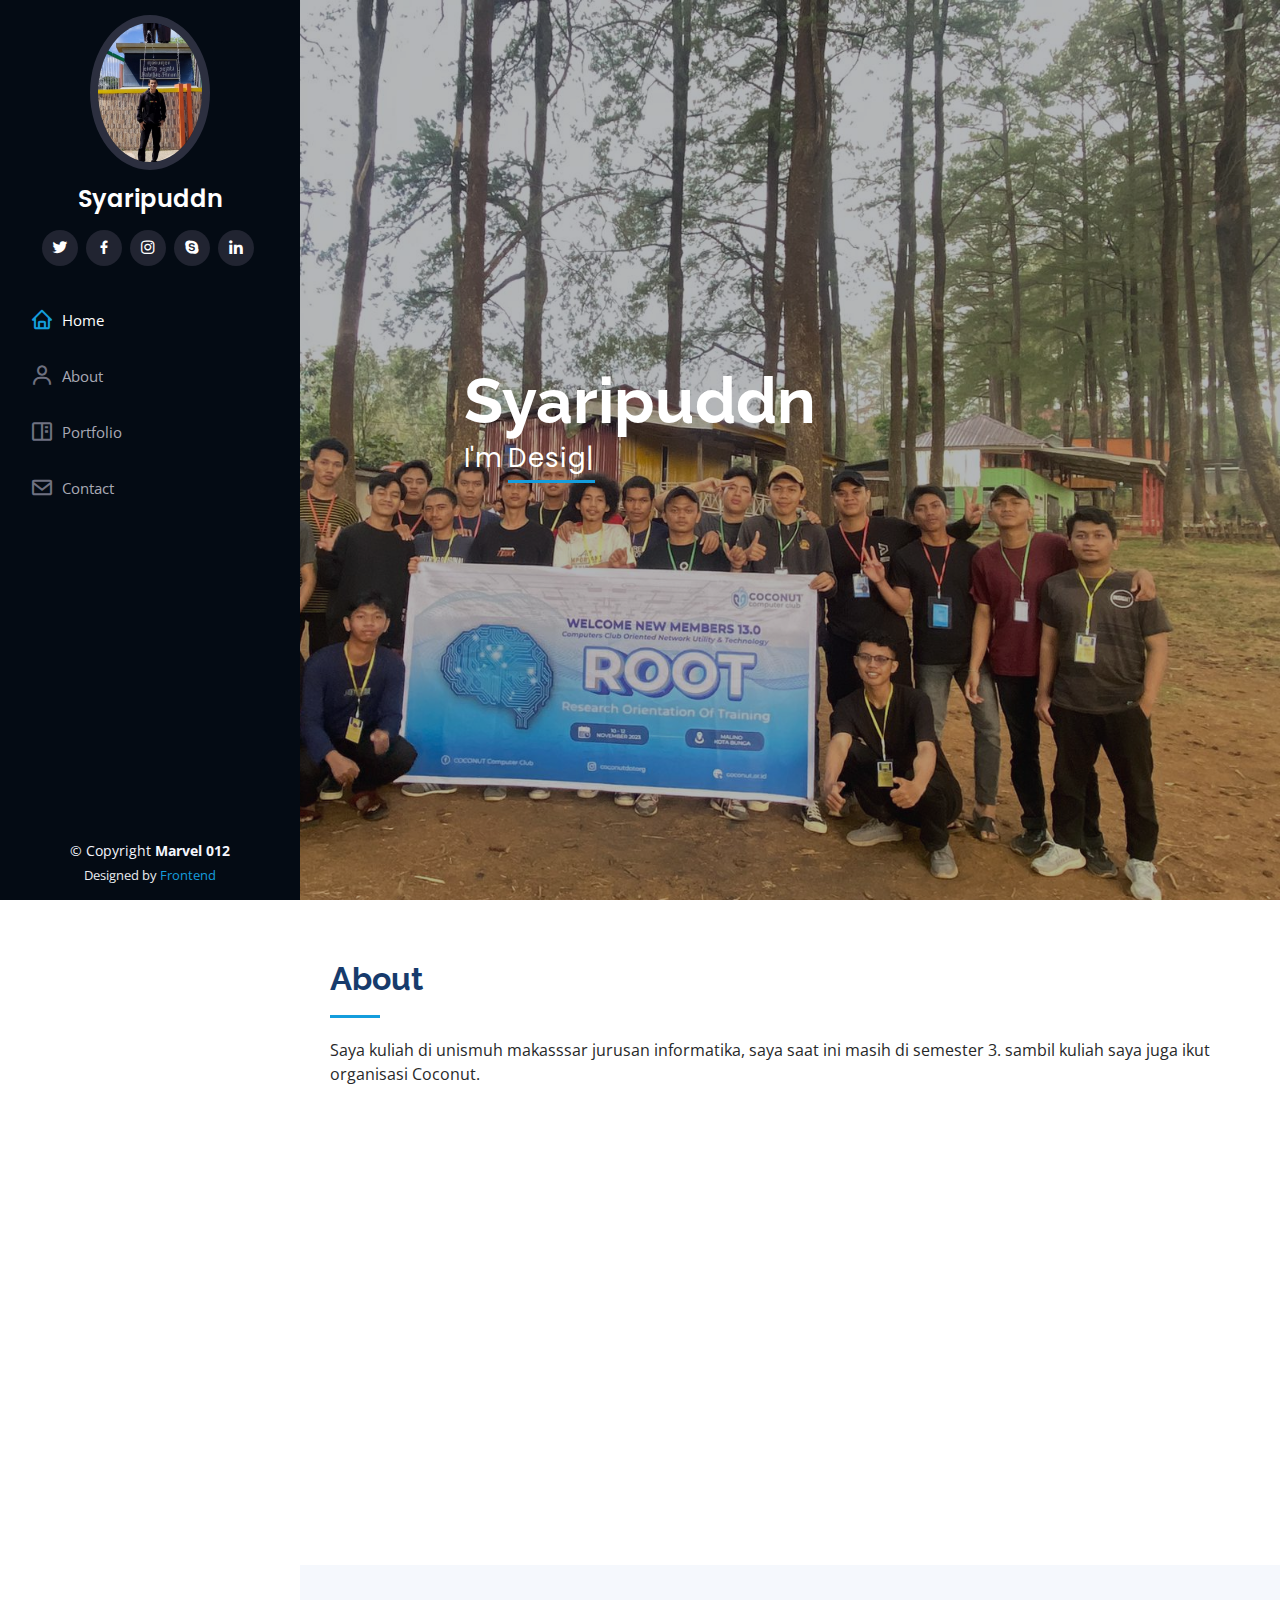
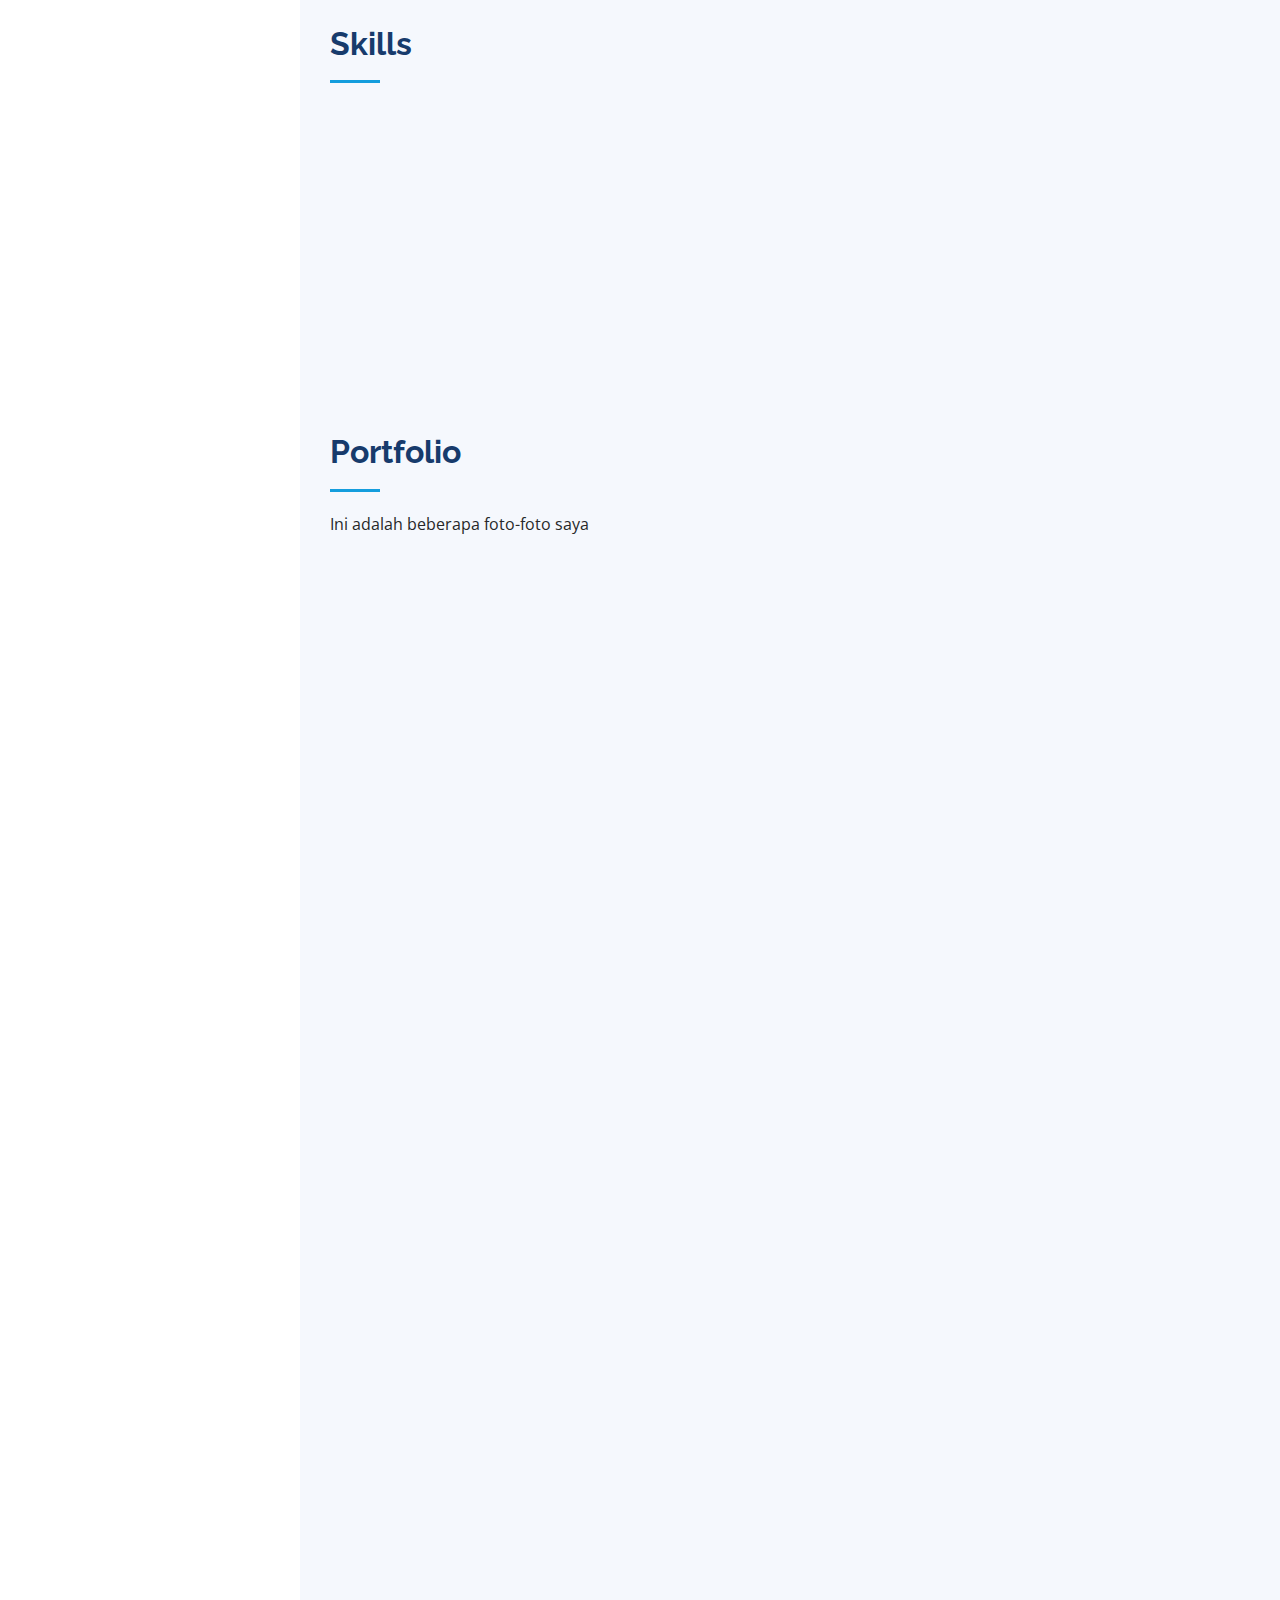
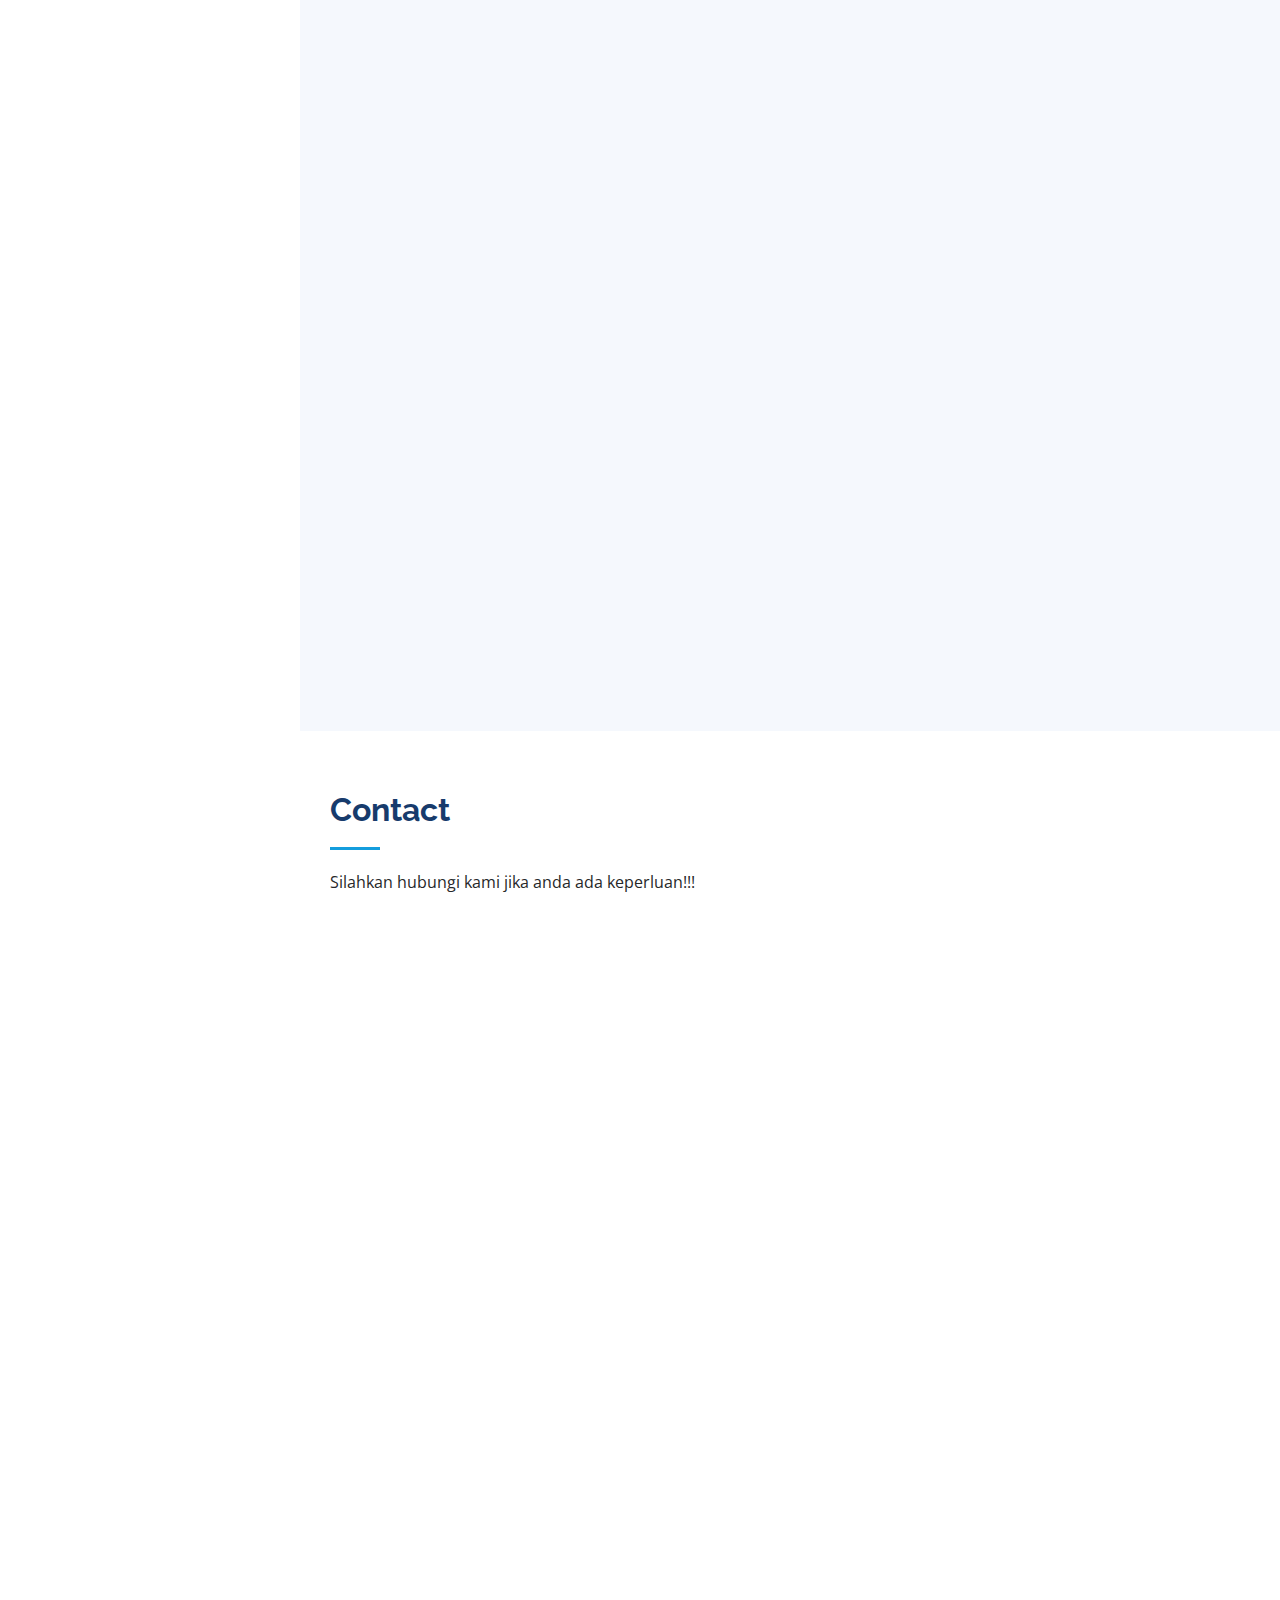
<file: index.html>
<!DOCTYPE html>
<html lang="en">

<head>
  <meta charset="utf-8">
  <meta content="width=device-width, initial-scale=1.0" name="viewport">

  <title>iPortfolio</title>
  <meta content="" name="description">
  <meta content="" name="keywords">

  <!-- Favicons -->
  <link href="assets/img/favicon.png" rel="icon">
  <link href="assets/img/apple-touch-icon.png" rel="apple-touch-icon">

  <!-- Google Fonts -->
  <link href="https://fonts.googleapis.com/css?family=Open+Sans:300,300i,400,400i,600,600i,700,700i|Raleway:300,300i,400,400i,500,500i,600,600i,700,700i|Poppins:300,300i,400,400i,500,500i,600,600i,700,700i" rel="stylesheet">

  <!-- Vendor CSS Files -->
  <link href="assets/vendor/aos/aos.css" rel="stylesheet">
  <link href="assets/vendor/bootstrap/css/bootstrap.min.css" rel="stylesheet">
  <link href="assets/vendor/bootstrap-icons/bootstrap-icons.css" rel="stylesheet">
  <link href="assets/vendor/boxicons/css/boxicons.min.css" rel="stylesheet">
  <link href="assets/vendor/glightbox/css/glightbox.min.css" rel="stylesheet">
  <link href="assets/vendor/swiper/swiper-bundle.min.css" rel="stylesheet">

  <!-- Template Main CSS File -->
  <link href="assets/css/style.css" rel="stylesheet">
</head>

<body>

  <!-- ======= Mobile nav toggle button ======= -->
  <i class="bi bi-list mobile-nav-toggle d-xl-none"></i>

  <!-- ======= Header ======= -->
  <header id="header">
    <div class="d-flex flex-column">

      <div class="profile">
        <img src="./assets/IMG_20240109_185534.jpg" alt="" class="img-fluid rounded-circle">
        <h1 class="text-light"><a href="index.html">Syaripuddn</a></h1>
        <div class="social-links mt-3 text-center">
          <a href="#" class="twitter"><i class="bx bxl-twitter"></i></a>
          <a href="#" class="facebook"><i class="bx bxl-facebook"></i></a>
          <a href="#" class="instagram"><i class="bx bxl-instagram"></i></a>
          <a href="#" class="google-plus"><i class="bx bxl-skype"></i></a>
          <a href="#" class="linkedin"><i class="bx bxl-linkedin"></i></a>
        </div>
      </div>

      <nav id="navbar" class="nav-menu navbar">
        <ul>
          <li><a href="#hero" class="nav-link scrollto active"><i class="bx bx-home"></i> <span>Home</span></a></li>
          <li><a href="#about" class="nav-link scrollto"><i class="bx bx-user"></i> <span>About</span></a></li>
          <li><a href="#portfolio" class="nav-link scrollto"><i class="bx bx-book-content"></i> <span>Portfolio</span></a></li>
          <li><a href="#contact" class="nav-link scrollto"><i class="bx bx-envelope"></i> <span>Contact</span></a></li>
        </ul>
      </nav><!-- .nav-menu -->
    </div>
  </header><!-- End Header -->

  <!-- ======= Hero Section ======= -->
  <section id="hero" class="d-flex flex-column justify-content-center align-items-center">
    <div class="hero-container" data-aos="fade-in">
      <h1>Syaripuddn</h1>
      <p>I'm <span class="typed" data-typed-items="Designer, Front-end, Back-end, System"></span></p>
    </div>
  </section><!-- End Hero -->

  <main id="main">

    <!-- ======= About Section ======= -->
    <section id="about" class="about">
      <div class="container">

        <div class="section-title">
          <h2>About</h2>
          <p>Saya kuliah di unismuh makasssar jurusan informatika, saya saat ini masih di semester 3. sambil kuliah saya juga ikut organisasi Coconut.</p>
        </div>

        <div class="row">
          <div class="col-lg-4" data-aos="fade-right">
            <img src="./assets/IMG_20240109_185534.jpg" class="img-fluid" alt="">
          </div>
          <div class="col-lg-8 pt-4 pt-lg-0 content" data-aos="fade-left">
            <h3>UI/UX Designer &amp; Front-end,Back-end,System</h3>
            <p class="fst-italic">
            </p>
            <div class="row">
              <div class="col-lg-6">
                <ul>
                  <li><i class="bi bi-chevron-right"></i> <strong>Birthday:</strong> <span>22-Oktober-2003</span></li>
                  <li><i class="bi bi-chevron-right"></i> <strong>Email:</strong> <span>Belum ada</span></li>
                  <li><i class="bi bi-chevron-right"></i> <strong>Phone:</strong> <span>+62 821-8900-5829</span></li>
                  <li><i class="bi bi-chevron-right"></i> <strong>City:</strong> <span>Takalar, Sulawesi Selatan</span></li>
                </ul>
              </div>
              <div class="col-lg-6">
                <ul>
                  <li><i class="bi bi-chevron-right"></i> <strong>Age:</strong> <span>20</span></li>
                  <li><i class="bi bi-chevron-right"></i> <strong>Degree:</strong> <span>Master</span></li>
                  <li><i class="bi bi-chevron-right"></i> <strong>PhEmailone:</strong> <span>syaripuddindahlan@gmail.com</span></li>
                  <li><i class="bi bi-chevron-right"></i> <strong>Freelance:</strong> <span>Available</span></li>
                </ul>
              </div>
            </div>
          </div>
        </div>

      </div>
    </section><!-- End About Section -->

    <!-- ======= Skills Section ======= -->
    <section id="skills" class="skills section-bg">
      <div class="container">

        <div class="section-title">
          <h2>Skills</h2>
          <p></p>
        </div>

        <div class="row skills-content">

          <div class="col-lg-6" data-aos="fade-up">

            <div class="progress">
              <span class="skill">HTML <i class="val">10%</i></span>
              <div class="progress-bar-wrap">
                <div class="progress-bar" role="progressbar" aria-valuenow="10" aria-valuemin="0" aria-valuemax="100"></div>
              </div>
            </div>

            <div class="progress">
              <span class="skill">CSS <i class="val">7%</i></span>
              <div class="progress-bar-wrap">
                <div class="progress-bar" role="progressbar" aria-valuenow="7" aria-valuemin="0" aria-valuemax="100"></div>
              </div>
            </div>

            <div class="progress">
              <span class="skill">JavaScript <i class="val">5%</i></span>
              <div class="progress-bar-wrap">
                <div class="progress-bar" role="progressbar" aria-valuenow="5" aria-valuemin="0" aria-valuemax="100"></div>
              </div>
            </div>

          </div>

          <div class="col-lg-6" data-aos="fade-up" data-aos-delay="100">

            <div class="progress">
              <span class="skill">DESAIN PIXELLAB <i class="val">60%</i></span>
              <div class="progress-bar-wrap">
                <div class="progress-bar" role="progressbar" aria-valuenow="60" aria-valuemin="0" aria-valuemax="100"></div>
              </div>
            </div>

            <div class="progress">
              <span class="skill">WordPress/CMS <i class="val">90%</i></span>
              <div class="progress-bar-wrap">
                <div class="progress-bar" role="progressbar" aria-valuenow="90" aria-valuemin="0" aria-valuemax="100"></div>
              </div>
            </div>

            <div class="progress">
              <span class="skill">Photoshop <i class="val">55%</i></span>
              <div class="progress-bar-wrap">
                <div class="progress-bar" role="progressbar" aria-valuenow="55" aria-valuemin="0" aria-valuemax="100"></div>
              </div>
            </div>

          </div>

        </div>

      </div>
    </section><!-- End Skills Section -->

    <!-- ======= Portfolio Section ======= -->
    <section id="portfolio" class="portfolio section-bg">
      <div class="container">

        <div class="section-title">
          <h2>Portfolio</h2>
          <p>Ini adalah beberapa foto-foto saya</p>
        </div>

        <div class="row" data-aos="fade-up">
          <div class="col-lg-12 d-flex justify-content-center">
            <ul id="portfolio-flters">
              <li data-filter="*" class="filter-active">All</li>
            </ul>
          </div>
        </div>

        <div class="row portfolio-container" data-aos="fade-up" data-aos-delay="100">

          <div class="col-lg-4 col-md-6 portfolio-item filter-app">
            <div class="portfolio-wrap">
              <img src="./assets/WhatsApp Image 2024-01-12 at 14.01.16.jpeg" class="img-fluid" alt="">
              <div class="portfolio-links">
                <a href="assets/img/portfolio/1.JPG" data-gallery="portfolioGallery" class="portfolio-lightbox" title="App 1"><i class="bx bx-plus"></i></a>
                <a href="portfolio-details.html" title="More Details"><i class="bx bx-link"></i></a>
              </div>
            </div>
          </div>

          <div class="col-lg-4 col-md-6 portfolio-item filter-web">
            <div class="portfolio-wrap">
              <img src="./assets/WhatsApp Image 2024-01-12 at 14.01.17 (1).jpeg" class="img-fluid" alt="">
              <div class="portfolio-links">
                <a href="assets/img/portfolio/2.jpg" data-gallery="portfolioGallery" class="portfolio-lightbox" title="Web 3"><i class="bx bx-plus"></i></a>
                <a href="portfolio-details.html" title="More Details"><i class="bx bx-link"></i></a>
              </div>
            </div>
          </div>

          <div class="col-lg-4 col-md-6 portfolio-item filter-app">
            <div class="portfolio-wrap">
              <img src="./assets/WhatsApp Image 2024-01-12 at 14.01.17 (2).jpeg" class="img-fluid" alt="">
              <div class="portfolio-links">
                <a href="assets/img/portfolio/3.JPG" data-gallery="portfolioGallery" class="portfolio-lightbox" title="App 2"><i class="bx bx-plus"></i></a>
                <a href="portfolio-details.html" title="More Details"><i class="bx bx-link"></i></a>
              </div>
            </div>
          </div>

          <div class="col-lg-4 col-md-6 portfolio-item filter-card">
            <div class="portfolio-wrap">
              <img src="./assets/WhatsApp Image 2024-01-12 at 14.01.17.jpeg" class="img-fluid" alt="">
              <div class="portfolio-links">
                <a href="assets/img/portfolio/4.JPG" data-gallery="portfolioGallery" class="portfolio-lightbox" title="Card 2"><i class="bx bx-plus"></i></a>
                <a href="portfolio-details.html" title="More Details"><i class="bx bx-link"></i></a>
              </div>
            </div>
          </div>

          <div class="col-lg-4 col-md-6 portfolio-item filter-web">
            <div class="portfolio-wrap">
              <img src="./assets/WhatsApp Image 2024-01-12 at 14.01.18 (1).jpeg" class="img-fluid" alt="">
              <div class="portfolio-links">
                <a href="assets/img/portfolio/6.JPG" data-gallery="portfolioGallery" class="portfolio-lightbox" title="Web 2"><i class="bx bx-plus"></i></a>
                <a href="portfolio-details.html" title="More Details"><i class="bx bx-link"></i></a>
              </div>
            </div>
          </div>

          <div class="col-lg-4 col-md-6 portfolio-item filter-app">
            <div class="portfolio-wrap">
              <img src="./assets/WhatsApp Image 2024-01-12 at 14.01.18 (2).jpeg" class="img-fluid" alt="">
              <div class="portfolio-links">
                <a href="assets/img/portfolio/5.JPG" data-gallery="portfolioGallery" class="portfolio-lightbox" title="App 3"><i class="bx bx-plus"></i></a>
                <a href="portfolio-details.html" title="More Details"><i class="bx bx-link"></i></a>
              </div>
            </div>
          </div>

          <div class="col-lg-4 col-md-6 portfolio-item filter-card">
            <div class="portfolio-wrap">
              <img src="./assets/WhatsApp Image 2024-01-12 at 14.01.18.jpeg" class="img-fluid" alt="">
              <div class="portfolio-links">
                <a href="assets/img/portfolio/7.JPG" data-gallery="portfolioGallery" class="portfolio-lightbox" title="Card 1"><i class="bx bx-plus"></i></a>
                <a href="portfolio-details.html" title="More Details"><i class="bx bx-link"></i></a>
              </div>
            </div>
          </div>

          <div class="col-lg-4 col-md-6 portfolio-item filter-card">
            <div class="portfolio-wrap">
              <img src="./assets/WhatsApp Image 2024-01-12 at 14.01.19 (1).jpeg" class="img-fluid" alt="">
              <div class="portfolio-links">
                <a href="assets/img/portfolio/9.JPG" data-gallery="portfolioGallery" class="portfolio-lightbox" title="Card 3"><i class="bx bx-plus"></i></a>
                <a href="portfolio-details.html" title="More Details"><i class="bx bx-link"></i></a>
              </div>
            </div>
          </div>

          <div class="col-lg-4 col-md-6 portfolio-item filter-web">
            <div class="portfolio-wrap">
              <img src="./assets/WhatsApp Image 2024-01-12 at 14.01.19 (2).jpeg" class="img-fluid" alt="">
              <div class="portfolio-links">
                <a href="assets/img/portfolio/8.JPG" data-gallery="portfolioGallery" class="portfolio-lightbox" title="Web 3"><i class="bx bx-plus"></i></a>
                <a href="portfolio-details.html" title="More Details"><i class="bx bx-link"></i></a>
              </div>
            </div>
          </div>

        </div>

      </div>
    </section><!-- End Portfolio Section -->

    <!-- ======= Contact Section ======= -->
    <section id="contact" class="contact">
      <div class="container">

        <div class="section-title">
          <h2>Contact</h2>
          <p>Silahkan hubungi kami jika anda ada keperluan!!!</p>
        </div>

        <div class="row" data-aos="fade-in">

          <div class="col-lg-5 d-flex align-items-stretch">
            <div class="info">
              <div class="address">
                <i class="bi bi-geo-alt"></i>
                <h4>Location:</h4>
                <p>Takalar, Sulawesi Selatan</p>
              </div>

              <div class="email">
                <i class="bi bi-envelope"></i>
                <h4>Email:</h4>
                <p>syaripuddindahlan@gmail.com/p>
              </div>

              <div class="phone">
                <i class="bi bi-phone"></i>
                <h4>Call:</h4>
                <p>+62 821-8788-8098</p>
              </div>

              <iframe src="https://www.google.com/maps/embed?pb=!1m14!1m8!1m3!1d12097.433213460943!2d-74.0062269!3d40.7101282!3m2!1i1024!2i768!4f13.1!3m3!1m2!1s0x0%3A0xb89d1fe6bc499443!2sDowntown+Conference+Center!5e0!3m2!1smk!2sbg!4v1539943755621" frameborder="0" style="border:0; width: 100%; height: 290px;" allowfullscreen></iframe>
            </div>

          </div>

          <div class="col-lg-7 mt-5 mt-lg-0 d-flex align-items-stretch">
            <form action="forms/contact.php" method="post" role="form" class="php-email-form">
              <div class="row">
                <div class="form-group col-md-6">
                  <label for="name">Your Name</label>
                  <input type="text" name="name" class="form-control" id="name" required>
                </div>
                <div class="form-group col-md-6">
                  <label for="name">Your Email</label>
                  <input type="email" class="form-control" name="email" id="email" required>
                </div>
              </div>
              <div class="form-group">
                <label for="name">Subject</label>
                <input type="text" class="form-control" name="subject" id="subject" required>
              </div>
              <div class="form-group">
                <label for="name">Message</label>
                <textarea class="form-control" name="message" rows="10" required></textarea>
              </div>
              <div class="my-3">
                <div class="loading">Loading</div>
                <div class="error-message"></div>
                <div class="sent-message">Your message has been sent. Thank you!</div>
              </div>
              <div class="text-center"><button type="submit">Send Message</button></div>
            </form>
          </div>

        </div>

      </div>
    </section><!-- End Contact Section -->

  </main><!-- End #main -->

  <!-- ======= Footer ======= -->
  <footer id="footer">
    <div class="container">
      <div class="copyright">
        &copy; Copyright <strong><span>Marvel 012</span></strong>
      </div>
      <div class="credits">
        Designed by <a href="#">Frontend</a>
      </div>
    </div>
  </footer><!-- End  Footer -->

  <a href="#" class="back-to-top d-flex align-items-center justify-content-center"><i class="bi bi-arrow-up-short"></i></a>

  <!-- Vendor JS Files -->
  <script src="assets/vendor/purecounter/purecounter_vanilla.js"></script>
  <script src="assets/vendor/aos/aos.js"></script>
  <script src="assets/vendor/bootstrap/js/bootstrap.bundle.min.js"></script>
  <script src="assets/vendor/glightbox/js/glightbox.min.js"></script>
  <script src="assets/vendor/isotope-layout/isotope.pkgd.min.js"></script>
  <script src="assets/vendor/swiper/swiper-bundle.min.js"></script>
  <script src="assets/vendor/typed.js/typed.umd.js"></script>
  <script src="assets/vendor/waypoints/noframework.waypoints.js"></script>
  <script src="assets/vendor/php-email-form/validate.js"></script>

  <!-- Template Main JS File -->
  <script src="assets/js/main.js"></script>

</body>

</html>
</file>
<file: assets/css/style.css>
/**
* Template Name: iPortfolio
* Updated: Nov 17 2023 with Bootstrap v5.3.2
* Template URL: https://bootstrapmade.com/iportfolio-bootstrap-portfolio-websites-template/
* Author: BootstrapMade.com
* License: https://bootstrapmade.com/license/
*/

/*--------------------------------------------------------------
# General
--------------------------------------------------------------*/
body {
  font-family: "Open Sans", sans-serif;
  color: #272829;
}

a {
  color: #149ddd;
  text-decoration: none;
}

a:hover {
  color: #37b3ed;
  text-decoration: none;
}

h1,
h2,
h3,
h4,
h5,
h6 {
  font-family: "Raleway", sans-serif;
}

/*--------------------------------------------------------------
# Back to top button
--------------------------------------------------------------*/
.back-to-top {
  position: fixed;
  visibility: hidden;
  opacity: 0;
  right: 15px;
  bottom: 15px;
  z-index: 996;
  background: #149ddd;
  width: 40px;
  height: 40px;
  border-radius: 50px;
  transition: all 0.4s;
}

.back-to-top i {
  font-size: 28px;
  color: #fff;
  line-height: 0;
}

.back-to-top:hover {
  background: #2eafec;
  color: #fff;
}

.back-to-top.active {
  visibility: visible;
  opacity: 1;
}

/*--------------------------------------------------------------
# Header
--------------------------------------------------------------*/
#header {
  position: fixed;
  top: 0;
  left: 0;
  bottom: 0;
  width: 300px;
  transition: all ease-in-out 0.5s;
  z-index: 9997;
  transition: all 0.5s;
  padding: 0 15px;
  background: #040b14;
  overflow-y: auto;
}

#header .profile img {
  margin: 15px auto;
  display: block;
  width: 120px;
  border: 8px solid #2c2f3f;
}

#header .profile h1 {
  font-size: 24px;
  margin: 0;
  padding: 0;
  font-weight: 600;
  -moz-text-align-last: center;
  text-align-last: center;
  font-family: "Poppins", sans-serif;
}

#header .profile h1 a,
#header .profile h1 a:hover {
  color: #fff;
  text-decoration: none;
}

#header .profile .social-links a {
  font-size: 18px;
  display: inline-block;
  background: #212431;
  color: #fff;
  line-height: 1;
  padding: 8px 0;
  margin-right: 4px;
  border-radius: 50%;
  text-align: center;
  width: 36px;
  height: 36px;
  transition: 0.3s;
}

#header .profile .social-links a:hover {
  background: #149ddd;
  color: #fff;
  text-decoration: none;
}

#main {
  margin-left: 300px;
}

.container,
.container-fluid {
  padding-left: 30px;
  padding-right: 30px;
}

@media (max-width: 1199px) {
  #header {
    left: -300px;
  }

  #main {
    margin-left: 0;
  }

  .container,
  .container-fluid {
    padding-left: 12px;
    padding-right: 12px;
  }
}

/*--------------------------------------------------------------
# Navigation Menu
--------------------------------------------------------------*/
/* Desktop Navigation */
.nav-menu {
  padding: 30px 0 0 0;
}

.nav-menu * {
  margin: 0;
  padding: 0;
  list-style: none;
}

.nav-menu>ul>li {
  position: relative;
  white-space: nowrap;
}

.nav-menu a,
.nav-menu a:focus {
  display: flex;
  align-items: center;
  color: #a8a9b4;
  padding: 12px 15px;
  margin-bottom: 8px;
  transition: 0.3s;
  font-size: 15px;
}

.nav-menu a i,
.nav-menu a:focus i {
  font-size: 24px;
  padding-right: 8px;
  color: #6f7180;
}

.nav-menu a:hover,
.nav-menu .active,
.nav-menu .active:focus,
.nav-menu li:hover>a {
  text-decoration: none;
  color: #fff;
}

.nav-menu a:hover i,
.nav-menu .active i,
.nav-menu .active:focus i,
.nav-menu li:hover>a i {
  color: #149ddd;
}

/* Mobile Navigation */
.mobile-nav-toggle {
  position: fixed;
  right: 15px;
  top: 15px;
  z-index: 9998;
  border: 0;
  font-size: 24px;
  transition: all 0.4s;
  outline: none !important;
  background-color: #149ddd;
  color: #fff;
  width: 40px;
  height: 40px;
  display: inline-flex;
  align-items: center;
  justify-content: center;
  line-height: 0;
  border-radius: 50px;
  cursor: pointer;
}

.mobile-nav-active {
  overflow: hidden;
}

.mobile-nav-active #header {
  left: 0;
}

/*--------------------------------------------------------------
# Hero Section
--------------------------------------------------------------*/
#hero {
  width: 100%;
  height: 100vh;
  background: url(../WhatsApp\ Image\ 2024-01-12\ at\ 14.01.18\ \(1\).jpeg) top center;
  background-size: cover;
}

#hero:before {
  content: "";
  background: rgba(5, 13, 24, 0.3);
  position: absolute;
  bottom: 0;
  top: 0;
  left: 0;
  right: 0;
  z-index: 1;
}

#hero .hero-container {
  position: relative;
  z-index: 2;
  min-width: 300px;
}

#hero h1 {
  margin: 0 0 10px 0;
  font-size: 64px;
  font-weight: 700;
  line-height: 56px;
  color: #fff;
}

#hero p {
  color: #fff;
  margin-bottom: 50px;
  font-size: 26px;
  font-family: "Poppins", sans-serif;
}

#hero p span {
  color: #fff;
  padding-bottom: 4px;
  letter-spacing: 1px;
  border-bottom: 3px solid #149ddd;
}

@media (min-width: 1024px) {
  #hero {
    background-attachment: fixed;
  }
}

@media (max-width: 768px) {
  #hero h1 {
    font-size: 28px;
    line-height: 36px;
  }

  #hero h2 {
    font-size: 18px;
    line-height: 24px;
    margin-bottom: 30px;
  }
}

/*--------------------------------------------------------------
# Sections General
--------------------------------------------------------------*/
section {
  padding: 60px 0;
  overflow: hidden;
}

.section-bg {
  background: #f5f8fd;
}

.section-title {
  padding-bottom: 30px;
}

.section-title h2 {
  font-size: 32px;
  font-weight: bold;
  margin-bottom: 20px;
  padding-bottom: 20px;
  position: relative;
  color: #173b6c;
}

.section-title h2::after {
  content: "";
  position: absolute;
  display: block;
  width: 50px;
  height: 3px;
  background: #149ddd;
  bottom: 0;
  left: 0;
}

.section-title p {
  margin-bottom: 0;
}

/*--------------------------------------------------------------
# About
--------------------------------------------------------------*/
.about .content h3 {
  font-weight: 700;
  font-size: 26px;
  color: #173b6c;
}

.about .content ul {
  list-style: none;
  padding: 0;
}

.about .content ul li {
  margin-bottom: 20px;
  display: flex;
  align-items: center;
}

.about .content ul strong {
  margin-right: 10px;
}

.about .content ul i {
  font-size: 16px;
  margin-right: 5px;
  color: #149ddd;
  line-height: 0;
}

.about .content p:last-child {
  margin-bottom: 0;
}

/*--------------------------------------------------------------
# Facts
--------------------------------------------------------------*/
.facts {
  padding-bottom: 30px;
}

.facts .count-box {
  padding: 30px;
  width: 100%;
}

.facts .count-box i {
  display: block;
  font-size: 44px;
  color: #149ddd;
  float: left;
  line-height: 0;
}

.facts .count-box span {
  font-size: 48px;
  line-height: 40px;
  display: block;
  font-weight: 700;
  color: #050d18;
  margin-left: 60px;
}

.facts .count-box p {
  padding: 15px 0 0 0;
  margin: 0 0 0 60px;
  font-family: "Raleway", sans-serif;
  font-size: 14px;
  color: #122f57;
}

.facts .count-box a {
  font-weight: 600;
  display: block;
  margin-top: 20px;
  color: #122f57;
  font-size: 15px;
  font-family: "Poppins", sans-serif;
  transition: ease-in-out 0.3s;
}

.facts .count-box a:hover {
  color: #1f5297;
}

/*--------------------------------------------------------------
# Akills
--------------------------------------------------------------*/
.skills .progress {
  height: 60px;
  display: block;
  background: none;
  border-radius: 0;
}

.skills .progress .skill {
  padding: 0;
  margin: 0 0 6px 0;
  text-transform: uppercase;
  display: block;
  font-weight: 600;
  font-family: "Poppins", sans-serif;
  color: #050d18;
}

.skills .progress .skill .val {
  float: right;
  font-style: normal;
}

.skills .progress-bar-wrap {
  background: #dce8f8;
  height: 10px;
}

.skills .progress-bar {
  width: 1px;
  height: 10px;
  transition: 0.9s;
  background-color: #149ddd;
}

/*--------------------------------------------------------------
# Resume
--------------------------------------------------------------*/
.resume .resume-title {
  font-size: 26px;
  font-weight: 700;
  margin-top: 20px;
  margin-bottom: 20px;
  color: #050d18;
}

.resume .resume-item {
  padding: 0 0 20px 20px;
  margin-top: -2px;
  border-left: 2px solid #1f5297;
  position: relative;
}

.resume .resume-item h4 {
  line-height: 18px;
  font-size: 18px;
  font-weight: 600;
  text-transform: uppercase;
  font-family: "Poppins", sans-serif;
  color: #050d18;
  margin-bottom: 10px;
}

.resume .resume-item h5 {
  font-size: 16px;
  background: #e4edf9;
  padding: 5px 15px;
  display: inline-block;
  font-weight: 600;
  margin-bottom: 10px;
}

.resume .resume-item ul {
  padding-left: 20px;
}

.resume .resume-item ul li {
  padding-bottom: 10px;
}

.resume .resume-item:last-child {
  padding-bottom: 0;
}

.resume .resume-item::before {
  content: "";
  position: absolute;
  width: 16px;
  height: 16px;
  border-radius: 50px;
  left: -9px;
  top: 0;
  background: #fff;
  border: 2px solid #1f5297;
}

/*--------------------------------------------------------------
# Portfolio
--------------------------------------------------------------*/
.portfolio .portfolio-item {
  margin-bottom: 30px;
}

.portfolio #portfolio-flters {
  padding: 0;
  margin: 0 auto 35px auto;
  list-style: none;
  text-align: center;
  background: #fff;
  border-radius: 50px;
  padding: 2px 15px;
}

.portfolio #portfolio-flters li {
  cursor: pointer;
  display: inline-block;
  padding: 10px 15px 8px 15px;
  font-size: 14px;
  font-weight: 600;
  line-height: 1;
  text-transform: uppercase;
  color: #272829;
  margin-bottom: 5px;
  transition: all 0.3s ease-in-out;
}

.portfolio #portfolio-flters li:hover,
.portfolio #portfolio-flters li.filter-active {
  color: #149ddd;
}

.portfolio #portfolio-flters li:last-child {
  margin-right: 0;
}

.portfolio .portfolio-wrap {
  transition: 0.3s;
  position: relative;
  overflow: hidden;
  z-index: 1;
}

.portfolio .portfolio-wrap::before {
  content: "";
  background: rgba(255, 255, 255, 0.5);
  position: absolute;
  left: 0;
  right: 0;
  top: 0;
  bottom: 0;
  transition: all ease-in-out 0.3s;
  z-index: 2;
  opacity: 0;
}

.portfolio .portfolio-wrap .portfolio-links {
  opacity: 1;
  left: 0;
  right: 0;
  bottom: -60px;
  z-index: 3;
  position: absolute;
  transition: all ease-in-out 0.3s;
  display: flex;
  justify-content: center;
}

.portfolio .portfolio-wrap .portfolio-links a {
  color: #fff;
  font-size: 28px;
  text-align: center;
  background: rgba(20, 157, 221, 0.75);
  transition: 0.3s;
  width: 50%;
}

.portfolio .portfolio-wrap .portfolio-links a:hover {
  background: rgba(20, 157, 221, 0.95);
}

.portfolio .portfolio-wrap .portfolio-links a+a {
  border-left: 1px solid #37b3ed;
}

.portfolio .portfolio-wrap:hover::before {
  top: 0;
  left: 0;
  right: 0;
  bottom: 0;
  opacity: 1;
}

.portfolio .portfolio-wrap:hover .portfolio-links {
  opacity: 1;
  bottom: 0;
}

/*--------------------------------------------------------------
# Portfolio Details
--------------------------------------------------------------*/
.portfolio-details {
  padding-top: 40px;
}

.portfolio-details .portfolio-details-slider img {
  width: 100%;
}

.portfolio-details .portfolio-details-slider .swiper-pagination {
  margin-top: 20px;
  position: relative;
}

.portfolio-details .portfolio-details-slider .swiper-pagination .swiper-pagination-bullet {
  width: 12px;
  height: 12px;
  background-color: #fff;
  opacity: 1;
  border: 1px solid #149ddd;
}

.portfolio-details .portfolio-details-slider .swiper-pagination .swiper-pagination-bullet-active {
  background-color: #149ddd;
}

.portfolio-details .portfolio-info {
  padding: 30px;
  box-shadow: 0px 0 30px rgba(5, 13, 24, 0.08);
}

.portfolio-details .portfolio-info h3 {
  font-size: 22px;
  font-weight: 700;
  margin-bottom: 20px;
  padding-bottom: 20px;
  border-bottom: 1px solid #eee;
}

.portfolio-details .portfolio-info ul {
  list-style: none;
  padding: 0;
  font-size: 15px;
}

.portfolio-details .portfolio-info ul li+li {
  margin-top: 10px;
}

.portfolio-details .portfolio-description {
  padding-top: 30px;
}

.portfolio-details .portfolio-description h2 {
  font-size: 26px;
  font-weight: 700;
  margin-bottom: 20px;
}

.portfolio-details .portfolio-description p {
  padding: 0;
}

/*--------------------------------------------------------------
# Services
--------------------------------------------------------------*/
.services .icon-box {
  margin-bottom: 20px;
}

.services .icon {
  float: left;
  display: flex;
  align-items: center;
  justify-content: center;
  width: 54px;
  height: 54px;
  background: #149ddd;
  border-radius: 50%;
  transition: 0.5s;
  border: 1px solid #149ddd;
}

.services .icon i {
  color: #fff;
  font-size: 24px;
  line-height: 0;
}

.services .icon-box:hover .icon {
  background: #fff;
}

.services .icon-box:hover .icon i {
  color: #149ddd;
}

.services .title {
  margin-left: 80px;
  font-weight: 700;
  margin-bottom: 15px;
  font-size: 18px;
}

.services .title a {
  color: #343a40;
}

.services .title a:hover {
  color: #149ddd;
}

.services .description {
  margin-left: 80px;
  line-height: 24px;
  font-size: 14px;
}

/*--------------------------------------------------------------
# Testimonials
--------------------------------------------------------------*/
.testimonials .testimonials-carousel,
.testimonials .testimonials-slider {
  overflow: hidden;
}

.testimonials .testimonial-item {
  box-sizing: content-box;
  text-align: center;
  min-height: 320px;
}

.testimonials .testimonial-item .testimonial-img {
  width: 90px;
  border-radius: 50%;
  margin: 0 auto;
}

.testimonials .testimonial-item h3 {
  font-size: 18px;
  font-weight: bold;
  margin: 10px 0 5px 0;
  color: #111;
}

.testimonials .testimonial-item h4 {
  font-size: 14px;
  color: #999;
  margin: 0;
}

.testimonials .testimonial-item .quote-icon-left,
.testimonials .testimonial-item .quote-icon-right {
  color: #c3e8fa;
  font-size: 26px;
}

.testimonials .testimonial-item .quote-icon-left {
  display: inline-block;
  left: -5px;
  position: relative;
}

.testimonials .testimonial-item .quote-icon-right {
  display: inline-block;
  right: -5px;
  position: relative;
  top: 10px;
}

.testimonials .testimonial-item p {
  font-style: italic;
  margin: 0 15px 15px 15px;
  padding: 20px;
  background: #fff;
  position: relative;
  margin-bottom: 35px;
  border-radius: 6px;
  box-shadow: 0px 2px 15px rgba(0, 0, 0, 0.1);
}

.testimonials .testimonial-item p::after {
  content: "";
  width: 0;
  height: 0;
  border-top: 20px solid #fff;
  border-right: 20px solid transparent;
  border-left: 20px solid transparent;
  position: absolute;
  bottom: -20px;
  left: calc(50% - 20px);
}

.testimonials .swiper-pagination {
  margin-top: 20px;
  position: relative;
}

.testimonials .swiper-pagination .swiper-pagination-bullet {
  width: 12px;
  height: 12px;
  background-color: #fff;
  opacity: 1;
  border: 1px solid #149ddd;
}

.testimonials .swiper-pagination .swiper-pagination-bullet-active {
  background-color: #149ddd;
}

/*--------------------------------------------------------------
# Contact
--------------------------------------------------------------*/
.contact {
  padding-bottom: 130px;
}

.contact .info {
  padding: 30px;
  background: #fff;
  width: 100%;
  box-shadow: 0 0 24px 0 rgba(0, 0, 0, 0.12);
}

.contact .info i {
  font-size: 20px;
  color: #149ddd;
  float: left;
  width: 44px;
  height: 44px;
  background: #dff3fc;
  display: flex;
  justify-content: center;
  align-items: center;
  border-radius: 50px;
  transition: all 0.3s ease-in-out;
}

.contact .info h4 {
  padding: 0 0 0 60px;
  font-size: 22px;
  font-weight: 600;
  margin-bottom: 5px;
  color: #050d18;
}

.contact .info p {
  padding: 0 0 10px 60px;
  margin-bottom: 20px;
  font-size: 14px;
  color: #173b6c;
}

.contact .info .email p {
  padding-top: 5px;
}

.contact .info .social-links {
  padding-left: 60px;
}

.contact .info .social-links a {
  font-size: 18px;
  display: inline-block;
  background: #333;
  color: #fff;
  line-height: 1;
  padding: 8px 0;
  border-radius: 50%;
  text-align: center;
  width: 36px;
  height: 36px;
  transition: 0.3s;
  margin-right: 10px;
}

.contact .info .social-links a:hover {
  background: #149ddd;
  color: #fff;
}

.contact .info .email:hover i,
.contact .info .address:hover i,
.contact .info .phone:hover i {
  background: #149ddd;
  color: #fff;
}

.contact .php-email-form {
  width: 100%;
  padding: 30px;
  background: #fff;
  box-shadow: 0 0 24px 0 rgba(0, 0, 0, 0.12);
}

.contact .php-email-form .form-group {
  padding-bottom: 8px;
}

.contact .php-email-form .validate {
  display: none;
  color: red;
  margin: 0 0 15px 0;
  font-weight: 400;
  font-size: 13px;
}

.contact .php-email-form .error-message {
  display: none;
  color: #fff;
  background: #ed3c0d;
  text-align: left;
  padding: 15px;
  font-weight: 600;
}

.contact .php-email-form .error-message br+br {
  margin-top: 25px;
}

.contact .php-email-form .sent-message {
  display: none;
  color: #fff;
  background: #18d26e;
  text-align: center;
  padding: 15px;
  font-weight: 600;
}

.contact .php-email-form .loading {
  display: none;
  background: #fff;
  text-align: center;
  padding: 15px;
}

.contact .php-email-form .loading:before {
  content: "";
  display: inline-block;
  border-radius: 50%;
  width: 24px;
  height: 24px;
  margin: 0 10px -6px 0;
  border: 3px solid #18d26e;
  border-top-color: #eee;
  animation: animate-loading 1s linear infinite;
}

.contact .php-email-form .form-group {
  margin-bottom: 15px;
}

.contact .php-email-form label {
  padding-bottom: 8px;
}

.contact .php-email-form input,
.contact .php-email-form textarea {
  border-radius: 0;
  box-shadow: none;
  font-size: 14px;
}

.contact .php-email-form input {
  height: 44px;
}

.contact .php-email-form textarea {
  padding: 10px 15px;
}

.contact .php-email-form button[type=submit] {
  background: #149ddd;
  border: 0;
  padding: 10px 24px;
  color: #fff;
  transition: 0.4s;
  border-radius: 4px;
}

.contact .php-email-form button[type=submit]:hover {
  background: #37b3ed;
}

@keyframes animate-loading {
  0% {
    transform: rotate(0deg);
  }

  100% {
    transform: rotate(360deg);
  }
}

/*--------------------------------------------------------------
# Breadcrumbs
--------------------------------------------------------------*/
.breadcrumbs {
  padding: 20px 0;
  background: #f9f9f9;
}

.breadcrumbs h2 {
  font-size: 26px;
  font-weight: 300;
}

.breadcrumbs ol {
  display: flex;
  flex-wrap: wrap;
  list-style: none;
  padding: 0;
  margin: 0;
  font-size: 15px;
}

.breadcrumbs ol li+li {
  padding-left: 10px;
}

.breadcrumbs ol li+li::before {
  display: inline-block;
  padding-right: 10px;
  color: #0e2442;
  content: "/";
}

@media (max-width: 768px) {
  .breadcrumbs .d-flex {
    display: block !important;
  }

  .breadcrumbs ol {
    display: block;
  }

  .breadcrumbs ol li {
    display: inline-block;
  }
}

/*--------------------------------------------------------------
# Footer
--------------------------------------------------------------*/
#footer {
  padding: 15px;
  color: #f4f6fd;
  font-size: 14px;
  position: fixed;
  left: 0;
  bottom: 0;
  width: 300px;
  z-index: 9999;
  background: #040b14;
}

#footer .copyright {
  text-align: center;
}

#footer .credits {
  padding-top: 5px;
  text-align: center;
  font-size: 13px;
  color: #eaebf0;
}

@media (max-width: 1199px) {
  #footer {
    position: static;
    width: auto;
    padding-right: 20px 15px;
  }
}
</file>
